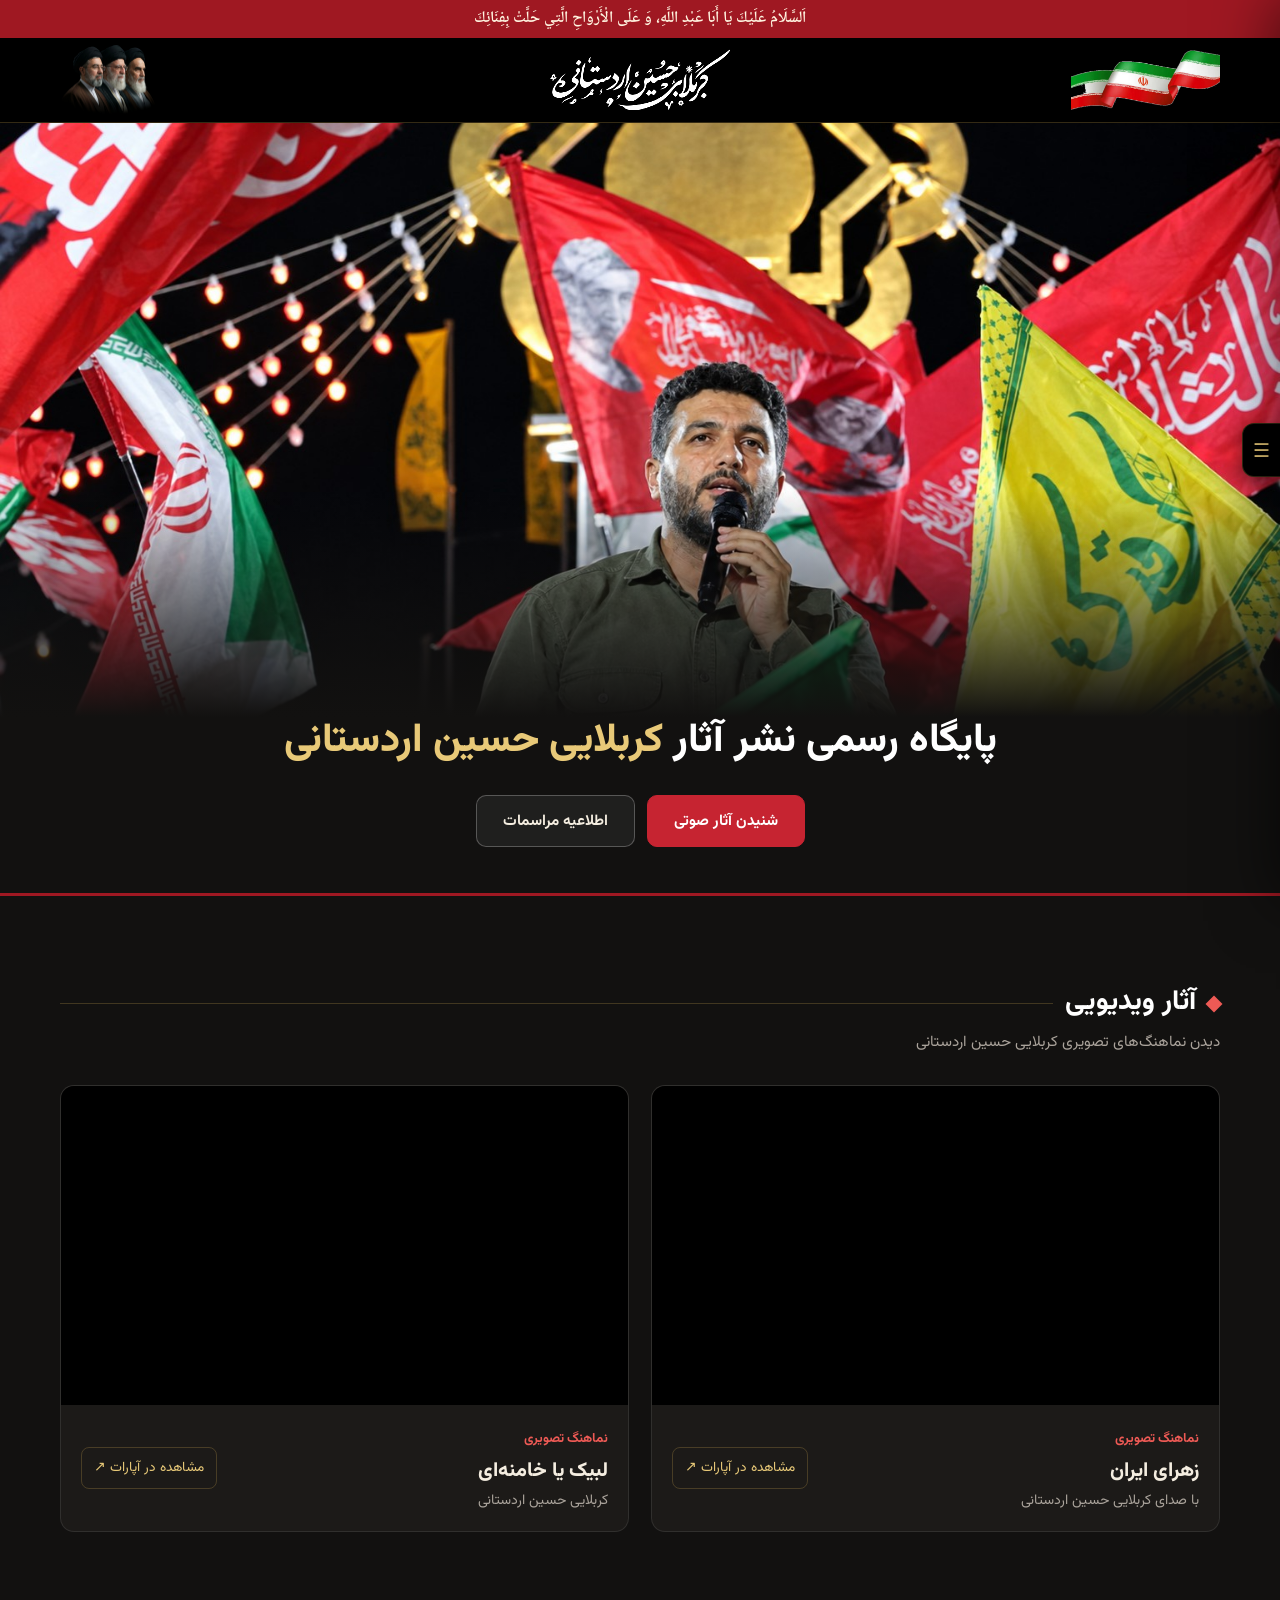
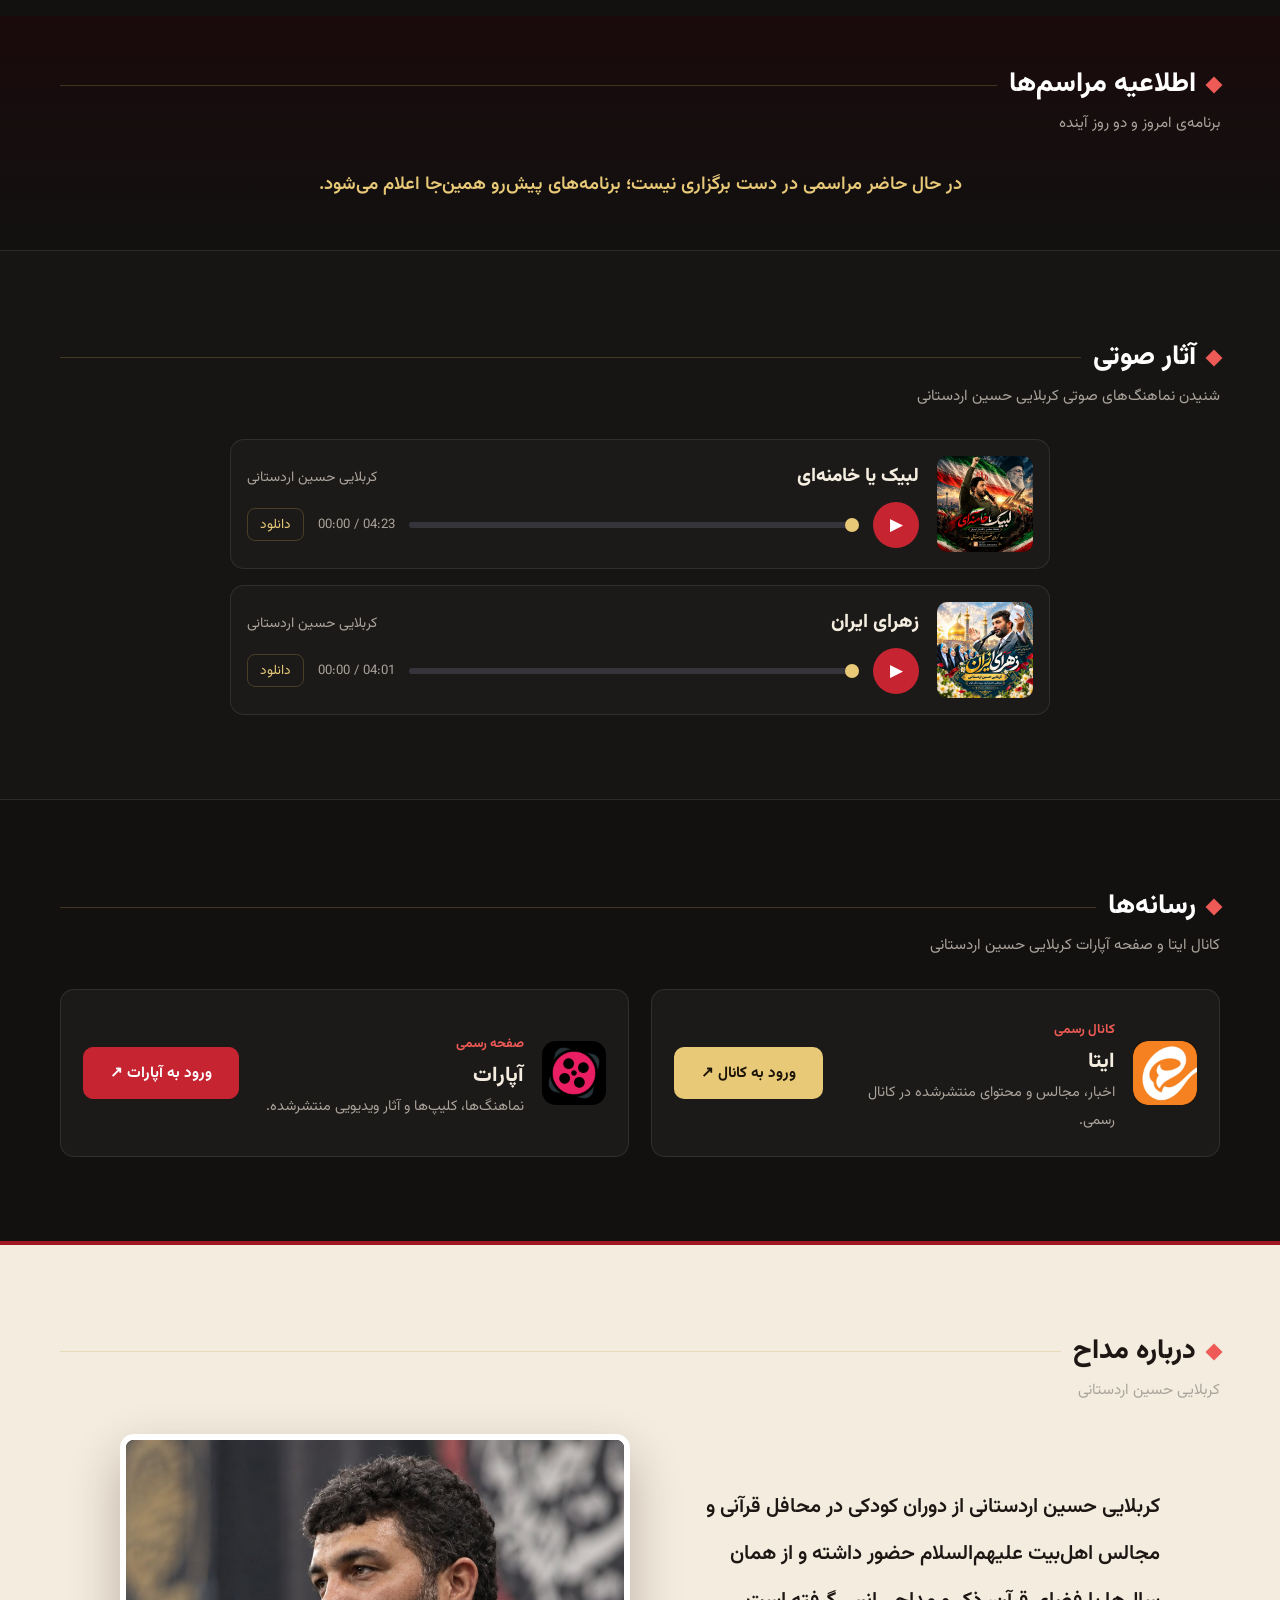
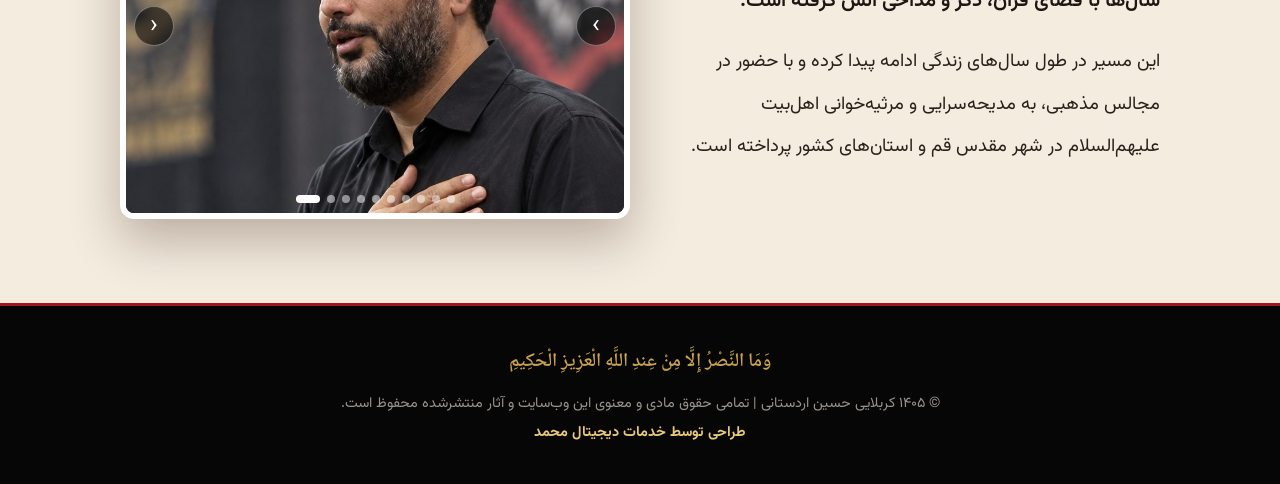
<file: index.html>
<!doctype html>
<html lang="fa" dir="rtl">
<head>
<meta charset="UTF-8">
<meta name="viewport" content="width=device-width, initial-scale=1">
<meta name="description" content="پایگاه رسمی کربلایی حسین اردستانی، مداح اهل‌بیت علیهم‌السلام؛ آثار صوتی و ویدیویی، گالری تصاویر و رسانه‌های رسمی.">
<meta name="author" content="کربلایی حسین اردستانی">
<meta name="robots" content="index,follow,max-image-preview:large,max-snippet:-1,max-video-preview:-1">
<meta name="theme-color" content="#0b0b0d">
<link rel="canonical" href="https://pcmohqm-coder.github.io/karbalaei-hossein-ardestani/">
<meta property="og:locale" content="fa_IR">
<meta property="og:type" content="website">
<meta property="og:url" content="https://pcmohqm-coder.github.io/karbalaei-hossein-ardestani/">
<meta property="og:site_name" content="کربلایی حسین اردستانی | پایگاه رسمی">
<meta property="og:title" content="کربلایی حسین اردستانی | مداح اهل‌بیت | پایگاه رسمی">
<meta property="og:description" content="پایگاه رسمی کربلایی حسین اردستانی؛ آثار صوتی و تصویری، گالری تصاویر و رسانه‌های رسمی.">
<meta property="og:image" content="https://pcmohqm-coder.github.io/karbalaei-hossein-ardestani/assets/hero.jpg">
<meta property="og:image:alt" content="کربلایی حسین اردستانی">
<meta name="twitter:card" content="summary_large_image">
<meta name="twitter:title" content="کربلایی حسین اردستانی | مداح اهل‌بیت | پایگاه رسمی">
<meta name="twitter:description" content="پایگاه رسمی کربلایی حسین اردستانی؛ آثار صوتی و تصویری، گالری تصاویر و رسانه‌های رسمی.">
<meta name="twitter:image" content="https://pcmohqm-coder.github.io/karbalaei-hossein-ardestani/assets/hero.jpg">
<meta name="twitter:image:alt" content="کربلایی حسین اردستانی">
<title>کربلایی حسین اردستانی | مداح اهل‌بیت | پایگاه رسمی</title>
<script type="application/ld+json">
{
  "@context":"https://schema.org",
  "@graph":[
    {"@type":"WebSite","@id":"https://pcmohqm-coder.github.io/karbalaei-hossein-ardestani/#website","url":"https://pcmohqm-coder.github.io/karbalaei-hossein-ardestani/","name":"کربلایی حسین اردستانی | پایگاه رسمی","inLanguage":"fa-IR","description":"پایگاه رسمی کربلایی حسین اردستانی، مداح اهل‌بیت علیهم‌السلام."},
    {"@type":"Person","@id":"https://pcmohqm-coder.github.io/karbalaei-hossein-ardestani/#person","name":"کربلایی حسین اردستانی","jobTitle":"مداح اهل‌بیت علیهم‌السلام","url":"https://pcmohqm-coder.github.io/karbalaei-hossein-ardestani/","image":"https://pcmohqm-coder.github.io/karbalaei-hossein-ardestani/assets/hero.jpg","sameAs":["https://eitaa.com/hosain_Ardestani313","https://www.aparat.com/hoseinardstani"]}
  ]
}
</script>
<link rel="preconnect" href="https://fonts.googleapis.com">
<link rel="preconnect" href="https://fonts.gstatic.com" crossorigin>
<link href="https://fonts.googleapis.com/css2?family=Noto+Naskh+Arabic:wght@500;600;700&family=Vazirmatn:wght@400;500;600;700;800;900&display=swap" rel="stylesheet">
<link rel="stylesheet" href="assets/style.css">
</head>
<body>
<header class="site-header" id="site-header">
  <div class="ribbon" role="note"><span class="ar" lang="ar" dir="rtl">اَلسَّلَامُ عَلَيْكَ يَا أَبَا عَبْدِ اللَّهِ<span class="more">، وَ عَلَى الْأَرْوَاحِ الَّتِي حَلَّتْ بِفِنَائِكَ</span></span></div>
  <div class="wrap header-top">
    <div class="header-figures" aria-hidden="true"><img src="assets/header-figures.jpg" alt=""></div>
    <a class="brand" href="#top" aria-label="کربلایی حسین اردستانی"><img src="assets/header-logo.jpg" alt="کربلایی حسین اردستانی"></a>
    <div class="header-flag" aria-hidden="true"><img src="assets/flag.png" alt=""></div>
  </div>
</header>
<button class="side-tab" id="side-tab" type="button" aria-label="باز کردن منو" aria-expanded="false" aria-controls="side-menu">☰</button>
<div class="side-back" id="side-back"></div>
<aside class="side-menu" id="side-menu" aria-label="منوی بخش‌ها">
  <h3>بخش‌های سایت <button type="button" id="side-close" aria-label="بستن منو">✕</button></h3>
  <a href="#video"><strong>آثار ویدیویی</strong><small>دیدن نماهنگ‌های تصویری</small></a>
  <a href="#events"><strong>اطلاعیه مراسم</strong><small>برنامه‌ی امروز و دو روز آینده</small></a>
  <a href="#audio"><strong>آثار صوتی</strong><small>شنیدن نماهنگ‌های صوتی</small></a>
  <a href="#media"><strong>رسانه‌ها</strong><small>کانال ایتا و صفحه آپارات</small></a>
  <a href="#about"><strong>درباره مداح</strong><small>معرفی و تصاویر</small></a>
</aside>
<main id="top">
<section class="hero" style="padding:0" aria-label="پایگاه رسمی کربلایی حسین اردستانی">
  <div class="hero-stage">
    <div class="hero-slide is-active" style="--pos:50% 25%"><img class="hero-image" src="assets/hero.jpg" alt="کربلایی حسین اردستانی در حال مداحی" fetchpriority="high"></div>
    <div class="hero-slide" style="--pos:63% 35%"><img class="hero-image" src="assets/hero-2.jpg" alt="کربلایی حسین اردستانی در مراسم مذهبی" loading="lazy"></div>
  </div>
  <div class="hero-content">
    <h1>پایگاه رسمی نشر آثار <span>کربلایی حسین اردستانی</span></h1>
    <div class="hero-actions">
      <a class="btn btn-red" href="#audio">شنیدن آثار صوتی</a>
      <a class="btn btn-ghost" href="#events">اطلاعیه مراسمات</a>
    </div>
  </div>
</section>

<section id="video">
  <div class="wrap">
    <div class="sec-head reveal"><h2>آثار ویدیویی</h2><p>دیدن نماهنگ‌های تصویری کربلایی حسین اردستانی</p></div>
    <div class="video-grid">
      <article class="video-card reveal">
        <div class="video-frame"><iframe src="https://www.aparat.com/video/video/embed/videohash/pis9741/vt/frame?v=20260921" title="نماهنگ زهرای ایران - کربلایی حسین اردستانی" allow="autoplay; fullscreen" allowfullscreen loading="lazy" referrerpolicy="strict-origin-when-cross-origin"></iframe></div>
        <div class="video-info"><div><span class="video-label">نماهنگ تصویری</span><h3>زهرای ایران</h3><p>با صدای کربلایی حسین اردستانی</p></div><a class="video-link" href="https://www.aparat.com/v/pis9741" target="_blank" rel="noopener noreferrer">مشاهده در آپارات ↗</a></div>
      </article>
      <article class="video-card reveal">
        <div class="video-frame"><iframe src="https://www.aparat.com/video/video/embed/videohash/mhtq09d/vt/frame?v=20260921" title="لبیک یا خامنه‌ای - کربلایی حسین اردستانی" allow="autoplay; fullscreen" allowfullscreen loading="lazy" referrerpolicy="strict-origin-when-cross-origin"></iframe></div>
        <div class="video-info"><div><span class="video-label">نماهنگ تصویری</span><h3>لبیک یا خامنه‌ای</h3><p>کربلایی حسین اردستانی</p></div><a class="video-link" href="https://www.aparat.com/v/mhtq09d" target="_blank" rel="noopener noreferrer">مشاهده در آپارات ↗</a></div>
      </article>
      <!-- برای آثار بعدی، همین ساختار video-card تکرار می‌شود. -->
    </div>
  </div>
</section>

<!-- اطلاعیه مراسم: فقط پوسترهای بارگذاری‌شده از admin.html (امروز تا ۲ روز آینده) نمایش داده می‌شوند. بدون پوستر، فقط یک متن دیده می‌شود. -->
<section id="events" class="events" aria-live="polite">
  <div class="wrap">
    <div class="sec-head reveal"><h2>اطلاعیه مراسم‌ها</h2><p>برنامه‌ی امروز و دو روز آینده</p></div>
    <div id="poster-grid" class="poster-grid"></div>
    <p id="events-none" class="events-none" hidden>در حال حاضر مراسمی در دست برگزاری نیست؛ برنامه‌های پیش‌رو همین‌جا اعلام می‌شود.</p>
  </div>
</section>

<section id="audio" class="alt">
  <div class="wrap">
    <div class="sec-head reveal"><h2>آثار صوتی</h2><p>شنیدن نماهنگ‌های صوتی کربلایی حسین اردستانی</p></div>
    <div class="tracks">
      <article class="track" data-src="assets/audio/labbaik-ya-khamenei.mp3">
        <img src="assets/audio/labbaik-ya-khamenei.jpg" alt="کاور لبیک یا خامنه‌ای" loading="lazy">
        <div class="t-body">
          <div class="t-top"><h3>لبیک یا خامنه‌ای</h3><span>کربلایی حسین اردستانی</span></div>
          <div class="t-ctl">
            <button class="t-play" type="button" aria-label="پخش لبیک یا خامنه‌ای">▶</button>
            <input class="t-seek" type="range" min="0" max="1000" value="0" dir="rtl" aria-label="موقعیت پخش لبیک یا خامنه‌ای">
            <span class="t-time">00:00 / 00:00</span>
            <a class="t-dl" href="assets/audio/labbaik-ya-khamenei.mp3" download>دانلود</a>
          </div>
        </div>
      </article>
      <article class="track" data-src="assets/audio/zahra-ye-iran.mp3">
        <img src="assets/audio/zahra-ye-iran.png" alt="کاور زهرای ایران" loading="lazy">
        <div class="t-body">
          <div class="t-top"><h3>زهرای ایران</h3><span>کربلایی حسین اردستانی</span></div>
          <div class="t-ctl">
            <button class="t-play" type="button" aria-label="پخش زهرای ایران">▶</button>
            <input class="t-seek" type="range" min="0" max="1000" value="0" dir="rtl" aria-label="موقعیت پخش زهرای ایران">
            <span class="t-time">00:00 / 00:00</span>
            <a class="t-dl" href="assets/audio/zahra-ye-iran.mp3" download>دانلود</a>
          </div>
        </div>
      </article>
      <!-- برای اثر بعدی، یک بلوک article.track دیگر با همین ساختار اضافه شود. -->
    </div>
  </div>
</section>

<section id="media">
  <div class="wrap">
    <div class="sec-head reveal"><h2>رسانه‌ها</h2><p>کانال ایتا و صفحه آپارات کربلایی حسین اردستانی</p></div>
    <div class="media-grid">
      <article class="media-card reveal"><div class="media-icon"><img src="assets/eitaa-icon.png" alt="نشان ایتا"></div><div><small>کانال رسمی</small><h3>ایتا</h3><p>اخبار، مجالس و محتوای منتشرشده در کانال رسمی.</p></div><a class="btn btn-gold" href="https://eitaa.com/hosain_Ardestani313" target="_blank" rel="noopener noreferrer">ورود به کانال ↗</a></article>
      <article class="media-card reveal"><div class="media-icon"><img src="assets/aparat-icon.png" alt="نشان آپارات"></div><div><small>صفحه رسمی</small><h3>آپارات</h3><p>نماهنگ‌ها، کلیپ‌ها و آثار ویدیویی منتشرشده.</p></div><a class="btn btn-red" href="https://www.aparat.com/hoseinardstani" target="_blank" rel="noopener noreferrer">ورود به آپارات ↗</a></article>
    </div>
  </div>
</section>

<section id="about" class="about">
  <div class="wrap">
    <div class="sec-head reveal"><h2>درباره مداح</h2><p>کربلایی حسین اردستانی</p></div>
    <div class="about-grid">
      <div class="about-text reveal">
        <p>کربلایی حسین اردستانی از دوران کودکی در محافل قرآنی و مجالس اهل‌بیت علیهم‌السلام حضور داشته و از همان سال‌ها با فضای قرآن، ذکر و مداحی انس گرفته است.</p>
        <p>این مسیر در طول سال‌های زندگی ادامه پیدا کرده و با حضور در مجالس مذهبی، به مدیحه‌سرایی و مرثیه‌خوانی اهل‌بیت علیهم‌السلام در شهر مقدس قم و استان‌های کشور پرداخته است.</p>
      </div>
      <div class="about-slider reveal" aria-label="اسلاید تصاویر">
        <div class="gallery-track">
        <figure class="gallery-slide is-active"><img src="assets/about-maddah.jpg" alt="کربلایی حسین اردستانی" style="object-position:50% 18%"></figure>
        <figure class="gallery-slide"><img src="assets/gallery/marasem-shabane-01.jpg" alt="مراسم شبانه - تصویر اول" loading="lazy"></figure>
        <figure class="gallery-slide"><img src="assets/gallery/marasem-shabane-02.jpg" alt="مراسم شبانه - تصویر دوم" loading="lazy"></figure>
        <figure class="gallery-slide"><img src="assets/gallery/marasem-shabane-03.jpg" alt="مراسم شبانه - تصویر سوم" loading="lazy"></figure>
        <figure class="gallery-slide"><img src="assets/gallery/gallery-04.jpg" alt="کربلایی حسین اردستانی در حال مداحی - 4" loading="lazy"></figure>
        <figure class="gallery-slide"><img src="assets/gallery/gallery-05.jpg" alt="کربلایی حسین اردستانی در حال مداحی - 5" loading="lazy"></figure>
        <figure class="gallery-slide"><img src="assets/gallery/gallery-06.jpg" alt="کربلایی حسین اردستانی در حال مداحی - 6" loading="lazy"></figure>
        <figure class="gallery-slide"><img src="assets/gallery/gallery-07.jpg" alt="کربلایی حسین اردستانی در حال مداحی - 7" loading="lazy"></figure>
        <figure class="gallery-slide"><img src="assets/gallery/gallery-08.jpg" alt="کربلایی حسین اردستانی در حال مداحی - 8" loading="lazy"></figure>
        <figure class="gallery-slide"><img src="assets/gallery/gallery-09.jpg" alt="کربلایی حسین اردستانی در حال مداحی - 9" loading="lazy"></figure>
        </div>
        <button class="gallery-nav gallery-prev" type="button" aria-label="تصویر قبلی">‹</button>
        <button class="gallery-nav gallery-next" type="button" aria-label="تصویر بعدی">›</button>
        <div class="gallery-dots" role="tablist" aria-label="انتخاب تصویر"></div>
      </div>
    </div>
  </div>
</section>
</main>
<footer><div class="wrap"><div class="f-verse ar" lang="ar" dir="rtl">وَمَا النَّصْرُ إِلَّا مِنْ عِندِ اللَّهِ الْعَزِيزِ الْحَكِيمِ</div><p class="copyright-line">© ۱۴۰۵ کربلایی حسین اردستانی | تمامی حقوق مادی و معنوی این وب‌سایت و آثار منتشرشده محفوظ است.</p><p><a href="https://www.pcmohqm.ir" target="_blank" rel="noopener noreferrer">طراحی توسط خدمات دیجیتال محمد</a></p></div></footer>
<div class="lightbox" id="lightbox" role="dialog" aria-modal="true" aria-label="نمایش پوستر"><button type="button" aria-label="بستن">✕</button><img alt=""></div>
<script src="assets/app.js" defer></script>
</body>
</html>
</file>
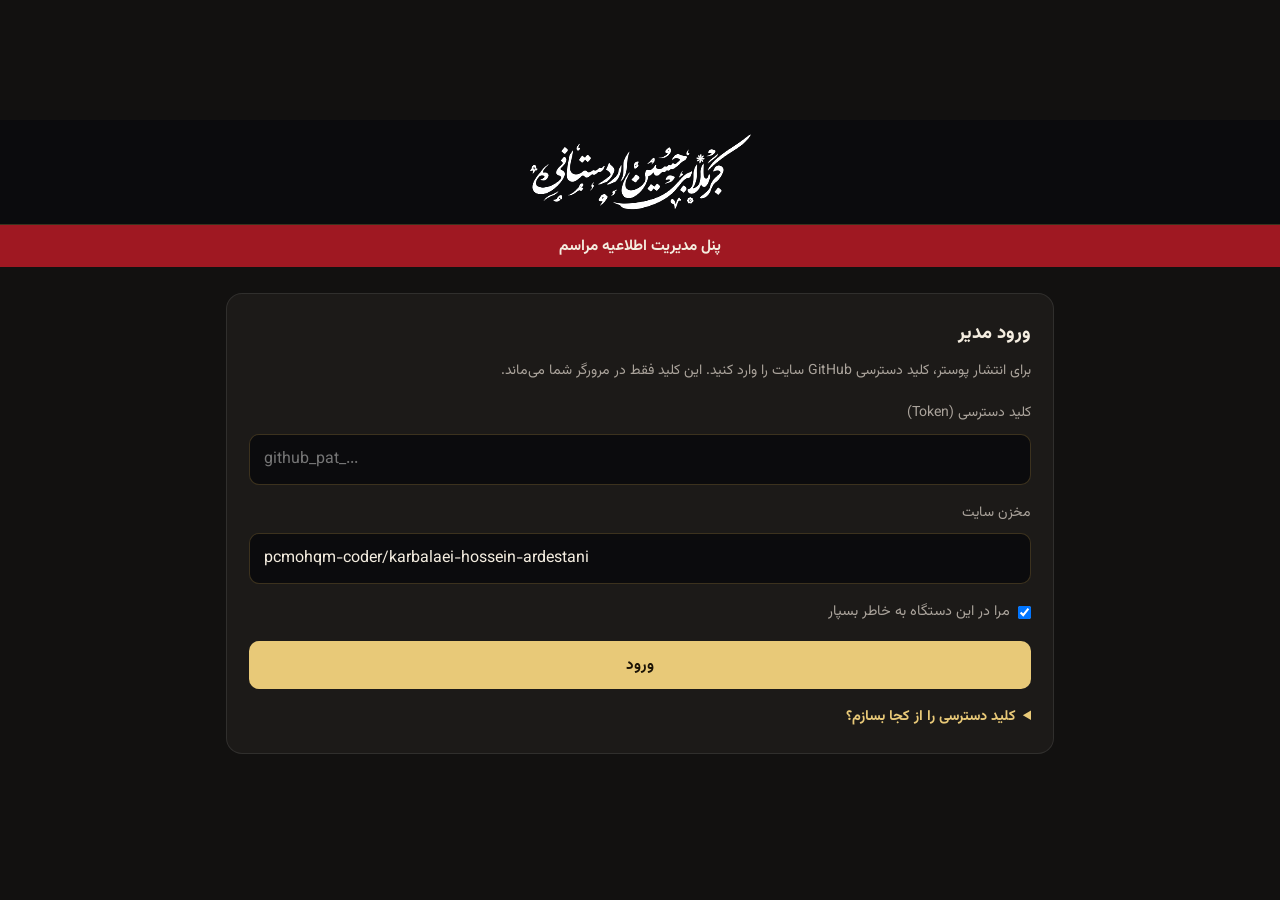
<file: admin.html>
<!doctype html>
<html lang="fa" dir="rtl">
<head>
<meta charset="UTF-8">
<meta name="viewport" content="width=device-width, initial-scale=1">
<meta name="robots" content="noindex,nofollow">
<meta name="theme-color" content="#0b0b0d">
<title>پنل مدیریت اطلاعیه مراسم | کربلایی حسین اردستانی</title>
<link rel="preconnect" href="https://fonts.googleapis.com">
<link rel="preconnect" href="https://fonts.gstatic.com" crossorigin>
<link href="https://fonts.googleapis.com/css2?family=Vazirmatn:wght@400;500;600;700;800;900&display=swap" rel="stylesheet">
<link rel="stylesheet" href="assets/style.css">
<style>
body{background:var(--ink)}
.a-head{background:#0b0b0d;border-bottom:1px solid var(--line);text-align:center;padding:10px 16px}
.a-head img{height:84px;margin:auto;mix-blend-mode:screen;filter:brightness(1.25) contrast(1.15)}
.a-bar{background:var(--crimson);text-align:center;padding:6px 14px;font-weight:700;font-size:.95rem}
.panel{max-width:860px;margin:0 auto;padding:26px 16px 70px;display:grid;gap:20px}
.box{background:var(--card);border:1px solid var(--line2);border-radius:16px;padding:22px}
.box h2{font-size:1.15rem;font-weight:800;margin-bottom:4px;display:flex;align-items:center;gap:10px}
.box h2 .n{display:inline-grid;place-items:center;width:28px;height:28px;border-radius:50%;background:var(--crimson);color:#fff;font-size:.85rem}
.box .sub{color:var(--muted);font-size:.88rem;margin-bottom:14px}
label.f{display:block;font-size:.88rem;color:var(--muted);margin:14px 0 6px}
input[type=text],input[type=password]{width:100%;padding:12px 14px;border-radius:10px;border:1px solid var(--line);background:#0b0b0d;color:var(--cream);font-family:inherit;font-size:1rem;direction:ltr;text-align:left}
input.rtl{direction:rtl;text-align:right}
.chk{display:flex;align-items:center;gap:8px;margin:14px 0;color:var(--muted);font-size:.9rem}
.btn[disabled]{opacity:.45;cursor:not-allowed;transform:none}
.full{width:100%}
.help{margin-top:14px;font-size:.9rem;color:var(--muted)}
.help summary{cursor:pointer;color:var(--gold2);font-weight:700}
.help ol{padding-right:22px;margin-top:8px}
.msg{margin-top:12px;padding:10px 14px;border-radius:10px;font-size:.92rem}
.msg.ok{background:rgba(60,160,90,.16);color:#aef2c2}.msg.err{background:rgba(198,36,49,.2);color:#ffd0cc}.msg.info{background:rgba(232,201,120,.1);color:var(--gold2)}
.status{display:flex;align-items:center;justify-content:space-between;gap:12px;flex-wrap:wrap}
.pill{background:rgba(232,201,120,.12);color:var(--gold2);border:1px solid var(--line);border-radius:99px;padding:2px 14px;font-weight:700;font-size:.9rem}
.slots{display:grid;grid-template-columns:repeat(4,minmax(0,1fr));gap:12px;margin-top:14px}
.s{position:relative;border:1px dashed rgba(201,162,77,.35);border-radius:12px;overflow:hidden;background:rgba(255,255,255,.02)}
.s.f{border-style:solid;border-color:var(--line)}
.s .im{aspect-ratio:4/5;background:#000;display:grid;place-items:center;color:#756d64;font-size:.8rem;text-align:center;padding:6px}
.s img{width:100%;height:100%;object-fit:contain}
.s .m{padding:7px 9px;font-size:.78rem;line-height:1.7;min-height:48px}
.s .m b{display:block;color:var(--gold2)}
.s .x{width:100%;border:0;border-top:1px solid var(--line2);background:rgba(198,36,49,.15);color:#ffd0cc;padding:7px;cursor:pointer;font-family:inherit;font-size:.82rem;font-weight:700}
.s .x.sure{background:var(--red);color:#fff}
.days{display:grid;grid-template-columns:repeat(3,1fr);gap:10px}
.day{padding:12px 6px;border-radius:12px;border:1px solid var(--line);background:#0b0b0d;color:var(--cream);cursor:pointer;font-family:inherit;text-align:center;line-height:1.7}
.day b{display:block;color:var(--gold2);font-size:1.05rem}
.day small{display:block;color:var(--muted);font-size:.78rem}
.day[aria-pressed=true]{border-color:var(--red2);background:rgba(198,36,49,.22)}
.drop{display:grid;place-items:center;gap:4px;border:2px dashed var(--line);border-radius:14px;padding:26px 14px;text-align:center;cursor:pointer;color:var(--muted);transition:.2s}
.drop:hover,.drop.over{border-color:var(--gold2);background:rgba(232,201,120,.06)}
.drop input{display:none}
.drop strong{color:var(--cream)}
#preview{max-height:380px;margin:14px auto 0;border-radius:10px;border:1px solid var(--line)}
.row-btn{display:flex;gap:10px;flex-wrap:wrap}
@media(max-width:640px){.slots{grid-template-columns:repeat(2,minmax(0,1fr))}.box{padding:18px 14px}}
</style>
</head>
<body>
<div class="a-head"><img src="assets/header-logo.jpg" alt="کربلایی حسین اردستانی"></div>
<div class="a-bar">پنل مدیریت اطلاعیه مراسم</div>
<div class="panel">
  <section class="box" id="login" style="padding:22px">
    <h2>ورود مدیر</h2>
    <p class="sub">برای انتشار پوستر، کلید دسترسی GitHub سایت را وارد کنید. این کلید فقط در مرورگر شما می‌ماند.</p>
    <label class="f" for="token">کلید دسترسی (Token)</label>
    <input id="token" type="password" autocomplete="off" placeholder="github_pat_...">
    <label class="f" for="repo">مخزن سایت</label>
    <input id="repo" type="text" value="pcmohqm-coder/karbalaei-hossein-ardestani">
    <label class="chk"><input id="remember" type="checkbox" checked> مرا در این دستگاه به خاطر بسپار</label>
    <button class="btn btn-gold full" id="login-btn" type="button">ورود</button>
    <div id="login-msg"></div>
    <details class="help"><summary>کلید دسترسی را از کجا بسازم؟</summary>
      <ol>
        <li>در GitHub وارد Settings ← Developer settings ← Personal access tokens ← Fine-grained tokens شوید.</li>
        <li>فقط مخزن همین سایت را انتخاب کنید.</li>
        <li>در Permissions، گزینه Contents را روی Read and write بگذارید.</li>
        <li>کلید ساخته‌شده را اینجا بچسبانید و آن را به کسی ندهید.</li>
      </ol>
    </details>
  </section>

  <div id="app" hidden style="display:grid;gap:20px">
    <section class="box">
      <div class="status"><h2 style="margin:0">پوسترهای فعال روی سایت</h2><span class="pill" id="count">۰ از ۴</span></div>
      <p class="sub" style="margin:4px 0 0">این چهار جایگاه همان چیزی است که بازدیدکننده می‌بیند. پوسترها بعد از گذشتن تاریخشان خودکار برداشته می‌شوند.</p>
      <div class="slots" id="slots"></div>
      <div id="list-msg"></div>
    </section>

    <section class="box" id="add-box">
      <h2><span class="n">۱</span> تاریخ مراسم</h2>
      <p class="sub">فقط امروز تا دو روز آینده قابل انتخاب است.</p>
      <div class="days" id="days"></div>
      <h2 style="margin-top:24px"><span class="n">۲</span> تصویر پوستر</h2>
      <p class="sub">تصویر را بکشید و رها کنید یا انتخاب کنید. اندازه‌ی آن خودکار بهینه می‌شود.</p>
      <label class="drop" id="drop" for="file"><strong id="drop-text">انتخاب تصویر پوستر</strong><span>JPG یا PNG</span><input id="file" type="file" accept="image/*"></label>
      <img id="preview" alt="پیش‌نمایش پوستر" hidden>
      <h2 style="margin-top:24px"><span class="n">۳</span> عنوان کوتاه <small style="color:var(--muted);font-weight:400">(اختیاری)</small></h2>
      <input id="title" class="rtl" type="text" maxlength="80" placeholder="مثلاً: مراسم شب شهادت — هیئت ...">
      <button class="btn btn-red full" id="publish" type="button" style="margin-top:18px" disabled>انتشار در سایت</button>
      <div id="pub-msg"></div>
      <p class="sub" style="margin:12px 0 0">بعد از انتشار، نمایش روی سایت حدود یک تا دو دقیقه طول می‌کشد.</p>
    </section>

    <div class="row-btn"><a class="btn btn-ghost" href="./">مشاهده سایت</a><button class="btn btn-ghost" id="logout" type="button">خروج از پنل</button></div>
  </div>
</div>
<script src="assets/admin.js"></script>
</body>
</html>
</file>
<file: assets/style.css>
/* پایگاه رسمی کربلایی حسین اردستانی — v20
   پالت: مشکی گرافیتی · قرمز عزا · طلایی کهربایی · کرم کاغذی
   فونت: وزیرمتن (فارسی) + نوتو نسخ عربی (آیات و عبارات عربی) */
*{margin:0;padding:0;box-sizing:border-box}
:root{
  --ink:#121110;--ink2:#171513;--card:#1c1a18;--card2:#232120;
  --crimson:#9f1822;--red:#c62431;--red2:#ee5a55;
  --gold:#c9a24d;--gold2:#e8c978;
  --cream:#f4ede0;--paper:#f3ecdf;--paper-ink:#1d1613;--paper-muted:#6a5d52;
  --muted:#aaa39b;--line:rgba(201,162,77,.26);--line2:rgba(255,255,255,.09);
}
html{scroll-behavior:smooth;scroll-padding-top:calc(var(--hh,120px) + 8px)}
body{padding-top:var(--hh,120px);font-family:"Vazirmatn",Tahoma,sans-serif;font-size:17px;background:var(--ink);color:var(--cream);line-height:2;overflow-x:hidden;-webkit-text-size-adjust:100%}
a{color:inherit}img{max-width:100%;display:block}
a:focus-visible,button:focus-visible,input:focus-visible{outline:2px solid var(--gold2);outline-offset:3px;border-radius:8px}
.wrap{width:min(1160px,calc(100% - 40px));margin:auto}
.ar{font-family:"Noto Naskh Arabic","Amiri",serif;font-weight:600;line-height:2.1}

/* هدر ثابت: ریبون سلام، لوگو وسط، رهبران چپ، پرچم راست */
.site-header{position:fixed;top:0;left:0;right:0;z-index:1000;background:#000;border-bottom:1px solid var(--line)}
.ribbon{background:var(--crimson);color:#fff4e0;text-align:center;padding:2px 14px;font-size:1rem;line-height:1.9;white-space:nowrap;overflow:hidden}
.ribbon .ar{display:inline}
.header-top{position:relative;height:84px;display:flex;align-items:center;justify-content:center}
.brand{display:block;height:68px;width:min(190px,40vw)}
.brand img{width:100%;height:100%;object-fit:contain;mix-blend-mode:screen;filter:brightness(1.3) contrast(1.2)}
.header-figures{position:absolute;left:0;top:50%;transform:translateY(-50%);width:130px;height:70px;pointer-events:none}
.header-figures img{width:100%;height:100%;object-fit:contain;object-position:left center;mix-blend-mode:screen}
.header-flag{position:absolute;right:0;top:50%;transform:translateY(-50%);width:150px;height:60px;pointer-events:none}
.header-flag img{width:100%;height:100%;object-fit:contain;object-position:right center}

/* Hero: تصویر بالا، متن زیر تصویر (بدون پوشاندن چهره) */
.hero{position:relative;background:var(--ink);border-bottom:3px solid var(--crimson)}
.hero-stage{position:relative;height:min(66vh,640px);overflow:hidden;background:#050505}
.hero-slide{position:absolute;inset:0;opacity:0;transition:opacity 1.6s ease-in-out}
.hero-slide.is-active{opacity:1}
.hero-image{width:100%;height:100%;object-fit:cover;object-position:var(--pos,50% 28%)}
.hero-stage:after{content:"";position:absolute;left:0;right:0;bottom:0;height:38%;background:linear-gradient(0deg,var(--ink),rgba(18,17,16,0));pointer-events:none}
.hero-content{position:relative;z-index:2;text-align:center;padding:6px 20px 46px;margin-top:-18px}
.hero h1{font-size:clamp(1.45rem,3.6vw,2.5rem);font-weight:800;line-height:1.8;color:#fff;max-width:900px;margin:0 auto}
.hero h1 span{color:var(--gold2);display:inline-block}
.hero-actions{display:flex;flex-wrap:wrap;gap:12px;justify-content:center;margin-top:18px}
.btn{display:inline-flex;align-items:center;justify-content:center;gap:8px;min-height:48px;padding:10px 26px;border-radius:10px;text-decoration:none;font-size:.95rem;font-weight:700;border:1px solid transparent;cursor:pointer;font-family:inherit;transition:transform .2s,filter .2s,background .2s}
.btn:hover{transform:translateY(-2px)}
.btn-gold{color:#1b1306;background:var(--gold2)}.btn-gold:hover{filter:brightness(1.06)}
.btn-red{color:#fff;background:var(--red);border-color:var(--red)}.btn-red:hover{background:#d9303d}
.btn-ghost{color:var(--cream);background:rgba(255,255,255,.06);border-color:rgba(255,255,255,.25)}.btn-ghost:hover{background:rgba(255,255,255,.13)}

/* بخش‌ها */
section{padding:84px 0}
.sec-head{margin-bottom:28px;text-align:right}
.sec-head small{display:none}
.sec-head h2{display:flex;align-items:center;gap:12px;font-size:clamp(1.3rem,3vw,1.7rem);font-weight:800;line-height:1.7;color:#fff}
.sec-head h2:before{content:"";width:12px;height:12px;flex:0 0 12px;background:var(--red2);transform:rotate(45deg)}
.sec-head h2:after{content:"";flex:1;height:1px;background:var(--line)}
.sec-head p{color:var(--muted);font-size:.95rem;margin-top:0}
.alt{background:var(--ink2);border-top:1px solid var(--line2);border-bottom:1px solid var(--line2)}

/* اطلاعیه مراسم: چهار جای پوستر */
[hidden]{display:none!important}
.events{padding:46px 0;background:linear-gradient(180deg,#1a0a0c,var(--ink))}
.poster-grid{display:flex;flex-wrap:wrap;justify-content:center;gap:18px;max-width:1100px;margin:auto}
.slot{width:min(260px,100%);display:flex;flex-direction:column;border-radius:14px;overflow:hidden;text-align:right;padding:0;font-family:inherit;color:inherit;border:1px solid var(--line);background:var(--card)}
.slot-img{position:relative;aspect-ratio:4/5;background:#000;display:grid;place-items:center}
.slot-img img{width:100%;height:100%;object-fit:contain}
.slot.filled{cursor:zoom-in;box-shadow:0 16px 44px rgba(0,0,0,.5);transition:transform .25s}
.slot.filled:hover{transform:translateY(-4px)}
.slot-meta{display:flex;align-items:center;justify-content:space-between;gap:8px;padding:9px 12px;min-height:44px;font-size:.85rem}
.slot-title{padding:0 12px 10px;font-weight:700;font-size:.9rem;line-height:1.8}
.poster-day{font-weight:800;color:#fff;background:var(--crimson);padding:0 12px;border-radius:99px;font-size:.8rem}
.poster-day.today{background:var(--red)}
.poster-date{color:var(--gold2)}
.events-none{text-align:center;font-size:1.15rem;font-weight:600;color:var(--gold2)}
.lightbox{position:fixed;inset:0;z-index:3000;background:rgba(0,0,0,.93);display:none;align-items:center;justify-content:center;padding:18px}
.lightbox.open{display:flex}
.lightbox img{max-width:100%;max-height:92vh;border-radius:10px}
.lightbox button{position:absolute;top:14px;left:14px;width:46px;height:46px;border-radius:50%;border:1px solid var(--line);background:#141416;color:var(--gold2);font-size:1.4rem;cursor:pointer}

/* ویدیو */
.video-grid{display:grid;grid-template-columns:repeat(2,minmax(0,1fr));gap:22px}
.video-card{overflow:hidden;background:var(--card);border:1px solid var(--line2);border-radius:14px}
.video-frame{position:relative;aspect-ratio:16/9;background:#000}
.video-frame iframe{position:absolute;inset:0;width:100%;height:100%;border:0}
.video-info{display:flex;justify-content:space-between;align-items:center;gap:14px;padding:16px 20px}
.video-label{color:var(--red2);font-size:.82rem;font-weight:700}
.video-info h3{font-size:1.25rem;font-weight:800;line-height:1.6}
.video-info p{color:var(--muted);font-size:.88rem}
.video-link{white-space:nowrap;text-decoration:none;color:var(--gold2);border:1px solid var(--line);border-radius:8px;padding:6px 12px;font-size:.85rem}
.video-link:hover{background:rgba(201,162,77,.12)}

/* پلیر ساده */
.tracks{max-width:820px;margin:auto;display:grid;gap:16px}
.track{display:grid;grid-template-columns:96px minmax(0,1fr);gap:18px;align-items:center;padding:16px;background:var(--card);border:1px solid var(--line2);border-radius:14px}
.track.is-playing{border-color:var(--red)}
.track img{width:96px;height:96px;object-fit:cover;border-radius:10px}
.t-body{display:grid;gap:10px;min-width:0}
.t-top{display:flex;justify-content:space-between;align-items:baseline;gap:10px;flex-wrap:wrap}
.t-top h3{font-size:1.2rem;font-weight:800;line-height:1.6}
.t-top span{color:var(--muted);font-size:.88rem}
.t-ctl{display:flex;align-items:center;gap:14px}
.t-play{flex:0 0 46px;width:46px;height:46px;border-radius:50%;border:0;background:var(--red);color:#fff;font-size:1.05rem;cursor:pointer;display:grid;place-items:center;transition:background .2s}
.t-play:hover{background:#dc3340}
.t-seek{flex:1;min-width:0;height:6px;border-radius:6px;-webkit-appearance:none;appearance:none;cursor:pointer;background:linear-gradient(to left,var(--gold2) var(--p,0%),#34343a var(--p,0%))}
.t-seek::-webkit-slider-thumb{-webkit-appearance:none;width:14px;height:14px;border-radius:50%;background:var(--gold2);border:0}
.t-seek::-moz-range-thumb{width:14px;height:14px;border-radius:50%;background:var(--gold2);border:0}
.t-time{font-size:.82rem;color:var(--muted);direction:ltr;font-variant-numeric:tabular-nums;white-space:nowrap}
.t-dl{color:var(--gold2);font-size:.85rem;text-decoration:none;border:1px solid var(--line);border-radius:8px;padding:2px 12px;white-space:nowrap}
.t-dl:hover{background:rgba(201,162,77,.12)}

/* اسلایدر تصاویر در بخش درباره */
.about-slider{position:relative;border-radius:14px;overflow:hidden;border:6px solid #fff;box-shadow:0 22px 50px rgba(60,30,20,.3);background:#111}
.gallery-track{position:relative;aspect-ratio:4/3}
.gallery-slide{position:absolute;inset:0;margin:0;opacity:0;visibility:hidden;transition:opacity .7s;background-size:cover;background-position:center}
.gallery-slide.is-active{opacity:1;visibility:visible}
.gallery-slide img{position:relative;width:100%;height:100%;object-fit:cover;object-position:50% 30%}
.gallery-nav{position:absolute;top:50%;transform:translateY(-50%);width:40px;height:40px;border-radius:50%;border:1px solid rgba(255,255,255,.35);background:rgba(0,0,0,.55);color:#fff;font-size:1.6rem;line-height:1;cursor:pointer;z-index:3;font-family:inherit}
.gallery-nav:hover{background:rgba(0,0,0,.8)}
.gallery-prev{left:8px}.gallery-next{right:8px}
.gallery-dots{position:absolute;left:0;right:0;bottom:10px;display:flex;justify-content:center;gap:7px;direction:ltr;z-index:3}
.gallery-dot{width:8px;height:8px;padding:0;border:0;border-radius:50%;background:rgba(255,255,255,.5);cursor:pointer;transition:.2s}
.gallery-dot.is-active{width:24px;border-radius:99px;background:#fff}

/* منوی کناری */
.side-tab{position:fixed;right:0;top:50%;transform:translateY(-50%);z-index:900;width:38px;height:54px;border:1px solid var(--line);border-right:0;border-radius:12px 0 0 12px;background:#000;color:var(--gold2);cursor:pointer;display:grid;place-items:center;font-size:1.2rem;box-shadow:0 6px 20px rgba(0,0,0,.5)}
.side-tab:hover{background:var(--crimson);color:#fff}
.side-menu{position:fixed;top:0;bottom:0;right:0;z-index:1100;width:min(320px,86vw);background:#0c0b0a;border-left:1px solid var(--line);box-shadow:-20px 0 60px rgba(0,0,0,.6);transform:translateX(105%);transition:transform .3s;padding:22px 18px;overflow-y:auto}
.side-menu.open{transform:none}
.side-menu h3{font-size:1.05rem;font-weight:800;color:var(--gold2);margin-bottom:12px;display:flex;justify-content:space-between;align-items:center}
.side-menu h3 button{width:36px;height:36px;border-radius:50%;border:1px solid var(--line);background:transparent;color:var(--gold2);cursor:pointer;font-size:1.1rem}
.side-menu a{display:flex;flex-direction:column;padding:11px 14px;border-radius:10px;text-decoration:none;border:1px solid transparent;line-height:1.7}
.side-menu a:hover,.side-menu a.on{background:var(--card2);border-color:var(--line)}
.side-menu a strong{font-size:1rem}
.side-menu a small{color:var(--muted);font-size:.82rem}
.side-menu a.on strong{color:var(--gold2)}
.side-back{position:fixed;inset:0;z-index:1050;background:rgba(0,0,0,.55);opacity:0;pointer-events:none;transition:opacity .3s}
.side-back.open{opacity:1;pointer-events:auto}

/* رسانه‌ها */
.media-grid{display:grid;grid-template-columns:repeat(2,minmax(0,1fr));gap:22px}
.media-card{display:grid;grid-template-columns:auto 1fr auto;gap:18px;align-items:center;padding:22px;background:var(--card);border:1px solid var(--line2);border-radius:14px}
.media-icon{width:64px;height:64px;border-radius:14px;overflow:hidden}
.media-icon img{width:100%;height:100%;object-fit:cover}
.media-card small{color:var(--red2);font-size:.82rem;font-weight:700}
.media-card h3{font-size:1.3rem;font-weight:800;line-height:1.6}
.media-card p{color:var(--muted);font-size:.9rem;line-height:1.9}

/* درباره (کاغذی روشن) */
.about{background:var(--paper);color:var(--paper-ink);border-top:4px solid var(--crimson)}
.about .sec-head small{color:var(--crimson)}
.about .sec-head h2{color:var(--paper-ink)}
.about-grid{display:grid;grid-template-columns:minmax(0,1fr) minmax(0,1.05fr);gap:44px;align-items:center;max-width:1040px;margin:auto}
.about-text p{font-size:1.15rem;line-height:2.3;color:#2b211c}
.about-text p+p{margin-top:16px}
.about-text p:first-child{font-size:1.28rem;font-weight:600;color:var(--paper-ink)}
footer{padding:36px 0;text-align:center;background:#060607;border-top:3px solid var(--crimson);color:#9a928a;font-size:.9rem}
footer .f-verse{font-size:1.2rem;color:var(--gold);margin-bottom:8px}
footer a{color:var(--gold2);text-decoration:none;font-weight:700}
.reveal{opacity:0;transform:translateY(18px);transition:opacity .6s,transform .6s}
.reveal.in{opacity:1;transform:none}

@media(max-width:980px){
  .about-grid{grid-template-columns:1fr}
  .video-grid,.media-grid{grid-template-columns:1fr}
  .slot{width:calc(50% - 9px)}
}
@media(max-width:760px){
  .video-info{flex-direction:column;align-items:flex-start}
  .media-card{grid-template-columns:auto 1fr}.media-card .btn{grid-column:1/-1}
  .header-top{height:64px}.brand{height:52px;width:min(150px,38vw)}
  .header-figures{width:70px;height:46px}.header-flag{width:78px;height:40px}
  .hero-stage{height:auto;aspect-ratio:1/1;max-height:none}
}
@media(max-width:560px){
  body{font-size:16px}
  .wrap{width:min(100% - 24px,1160px)}
  section{padding:58px 0}
  .ribbon{font-size:.92rem}.ribbon .more{display:none}
  .track{grid-template-columns:68px minmax(0,1fr);gap:12px;padding:12px}.track img{width:68px;height:68px}
  .t-ctl{flex-wrap:wrap}.t-seek{order:3;flex-basis:100%}
  .media-card{grid-template-columns:1fr;text-align:center}.media-icon{margin:auto}
  .hero-content{padding-bottom:36px}
  .side-tab{width:28px;height:48px;opacity:.8;font-size:1rem}
}
@media(prefers-reduced-motion:reduce){html{scroll-behavior:auto}*{animation:none!important;transition:none!important}.reveal{opacity:1;transform:none}}
</file>
